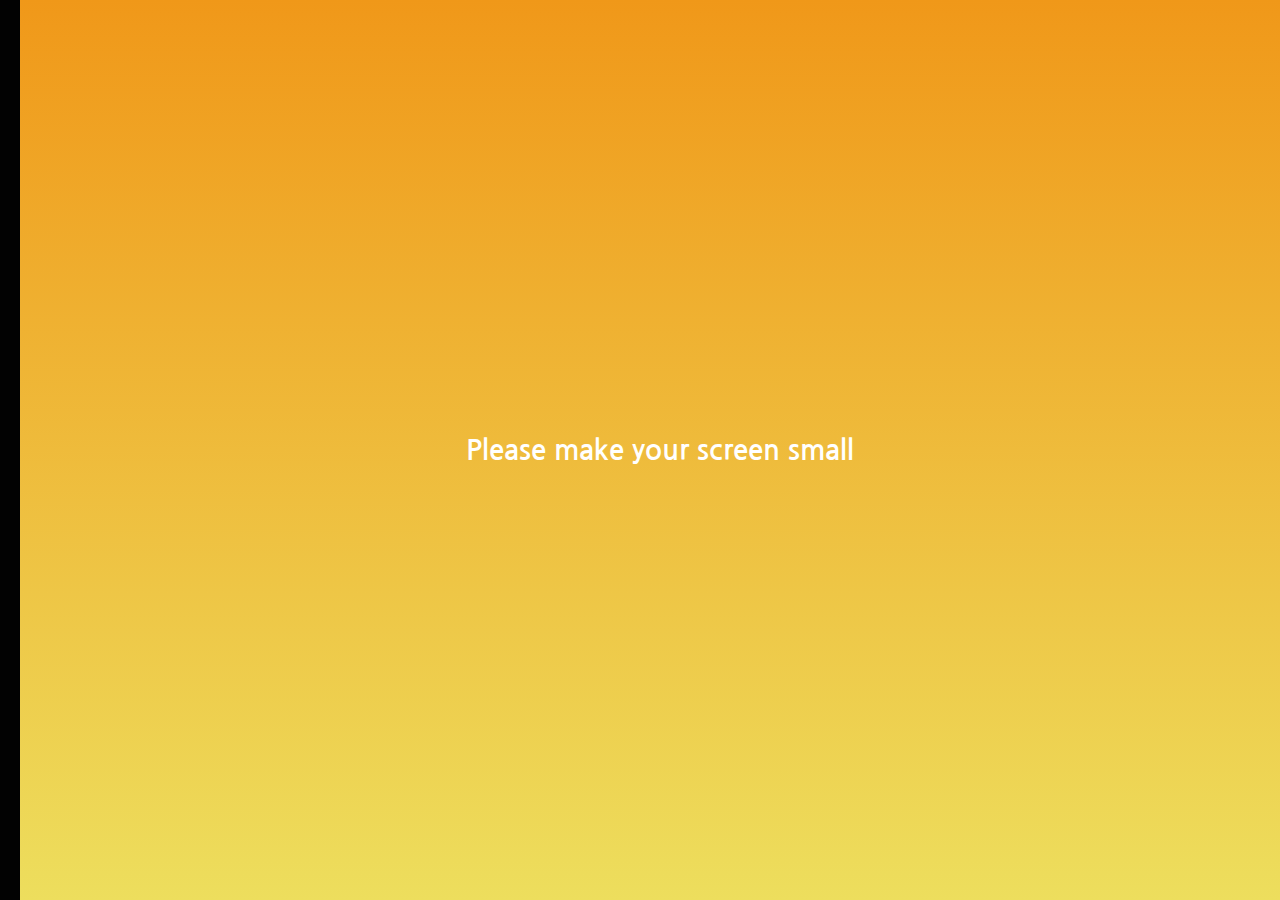
<file: index.html>
<!DOCTYPE html>
<html lang="en">
  <head>
    <meta charset="UTF-8" />
    <meta name="viewport" content="width=device-width, initial-scale=1.0" />
    <link
      rel="stylesheet"
      href="https://use.fontawesome.com/releases/v5.8.1/css/all.css"
    />
    <link rel="stylesheet" href="css/styles.css" />

    <title>Chats | Kakao Clone</title>
  </head>
  <body>
    <div class="top__bar">
      <div class="status-bar">
        <div class="status-bar__column">
          <i class="fas fa-signal"></i>
          <span>LG U+</span>
          <i class="fas fa-wifi"></i>
        </div>
        <div class="status-bar__column">
          <span class="status-bar__clock">오후 2:33 </span>
        </div>
        <div class="status-bar__column">
          <span class="status-bar__battery-level">100%</span>
          <i class="fas fa-battery-full"></i>
        </div>
      </div>
      <header class="header">
        <div class="header__header-column">
          <h1 class="header__title">채팅</h1>
        </div>
        <div class="header__header-column">
          <span class="header__icon">
            <i class="fas fa-search"></i>
          </span>
          <span class="header__icon">
            <i class="far fa-comment"></i>
          </span>
          <span class="header__icon">
            <i class="fas fa-music"></i>
          </span>
          <span class="header__icon">
            <i class="fas fa-cog"></i>
          </span>
        </div>
      </header>
    </div>

    <main class="chats">
      <div class="chats__ad"></div>
      <ul class="chats__list">
        <li class="chats__chat chat">
          <a href="chat1.html">
            <div class="friends__friend friend friend--lg">
              <div class="friend__column">
                <img src="img/avatar.jpg" class="m-avatar friend__avatar" />
                <div class="friend__content">
                  <span class="friend__name">주한 me</span>
                  <span class="friend__bottom-text">사진을 보내셨습니다</span>
                </div>
              </div>
              <div class="friend__column">
                <span class="chat__timestamp">
                  7월 5일
                </span>
              </div>
            </div>
          </a>
        </li>
      </ul>
      <ul class="chats__list">
        <li class="chats__chat chat">
          <a href="chat2.html">
            <div class="friends__friend friend friend--lg">
              <div class="friend__column">
                <img src="img/avatar.jpg" class="m-avatar friend__avatar" />
                <div class="friend__content">
                  <span class="friend__name">Brian</span>
                  <span class="friend__bottom-text"
                    >it'll be fine before that</span
                  >
                </div>
              </div>
              <div class="friend__column">
                <span class="chat__timestamp">
                  Yesterday
                </span>
              </div>
            </div>
          </a>
        </li>
      </ul>
    </main>
    <nav class="nav">
      <ul class="nav__list">
        <li class="nav__list-item">
          <a href="friends.html" class="nav__list-link">
            <i class="far fa-user"></i>
          </a>
        </li>
        <li class="nav__list-item">
          <a href="index.html" class="nav__list-link">
            <div class="nav__badge">120</div>
            <i class="fas fa-comment"></i>
          </a>
        </li>
        <li class="nav__list-item">
          <a href="find.html" class="nav__list-link">
            <i class="fas fa-hashtag"></i>
          </a>
        </li>
        <li class="nav__list-item">
          <a href="more.html" class="nav__list-link">
            <i class="fas fa-ellipsis-h"></i>
          </a>
        </li>
      </ul>
    </nav>
    <div class="bigScreen">
      <span class="bigScreen__text">Please make your screen small</span>
    </div>
  </body>
</html>
</file>
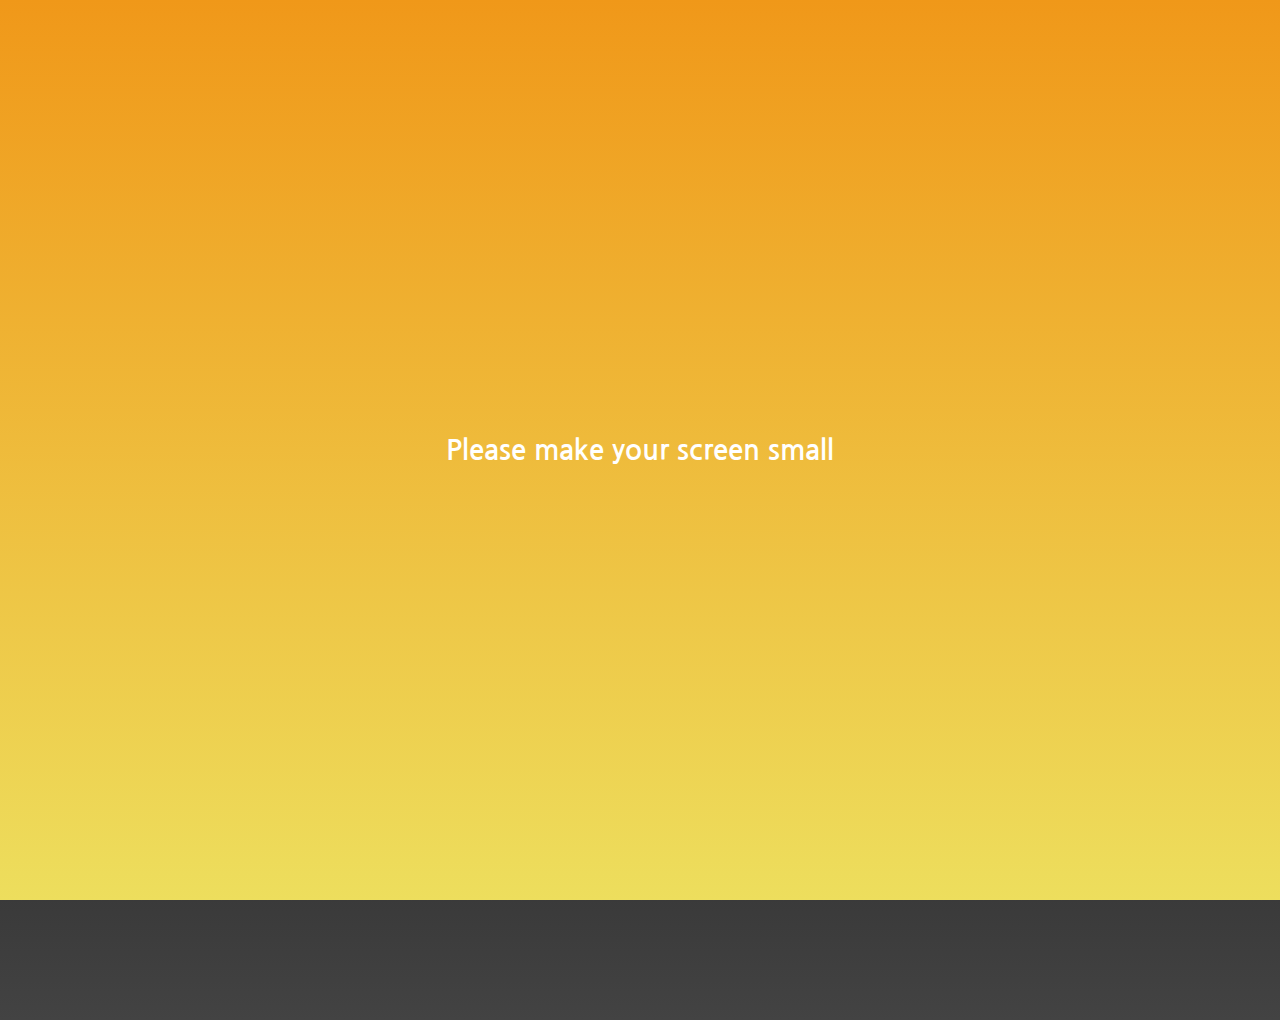
<file: chat.html>
<!DOCTYPE html>
<html lang="en">
  <head>
    <meta charset="UTF-8" />
    <meta name="viewport" content="width=device-width, initial-scale=1.0" />
    <link
      rel="stylesheet"
      href="https://use.fontawesome.com/releases/v5.8.1/css/all.css"
    />
    <link rel="stylesheet" href="css/styles.css" />
    <title>Chat | Kakao Clone</title>
  </head>
  <body class="chats-body">
    <div class="top__bar">
      <div class="status-bar">
        <div class="status-bar__column">
          <i class="fas fa-signal"></i>
          <span>LG U+</span>
          <i class="fas fa-wifi"></i>
        </div>
        <div class="status-bar__column">
          <span class="status-bar__clock">오후 2:33 </span>
        </div>
        <div class="status-bar__column">
          <span class="status-bar__battery-level">100%</span>
          <i class="fas fa-battery-full"></i>
        </div>
      </div>

      <header class="header">
        <div class="header__header-column">
          <a href="index.html" class="header__back-btn">
            <i class="fas fa-chevron-left"></i>
            <span>175</span>
          </a>
        </div>
        <div class="header__header-column">
          <h1 class="header__title-s">Brian</h1>
        </div>
        <div class="header__header-column">
          <span class="header__icon">
            <i class="fas fa-search"></i>
          </span>
          <span class="header__icon">
            <i class="fas fa-bars"></i>
          </span>
        </div>
      </header>
    </div>

    <main class="chat-screen">
      <ul class="chat__messages">
        <span class="chat__timestamp">Friday, May 15th, 2020</span>
        <li class="incoming-message message">
          <img src="img/avatar.jpg" class="g-avatar message__avatar" />
          <div class="message__content">
            <span class="message__author">Brian</span>
            <span class="message__bubble">ok</span>
          </div>
          <span class="message__timestamp"></span>
        </li>
        <li class="sent-message message">
          <span class="message__timestamp"></span>
          <div class="message__content">
            <span class="message__bubble">it'll be fine before that</span>
          </div>
        </li>
      </ul>
    </main>
    <div class="chat__write-container">
      <input
        class="chat__write"
        type="text"
        style="color: white;"
        placeholder="Send message"
        class="chat__write-input"
      />

      <div class="chat__icon-left chat__icon">
        <i class="far fa-plus-square"></i>
      </div>

      <div class="chat__icon-right chat__icon">
        <span class="chat__write-icon">
          <i class="far fa-smile-wink"></i>
        </span>
        <span class="chat__write-icon">
          <i class="fas fa-hashtag"></i>
        </span>
      </div>
    </div>
    <div class="bigScreen">
      <span class="bigScreen__text">Please make your screen small</span>
    </div>
  </body>
</html>
</file>
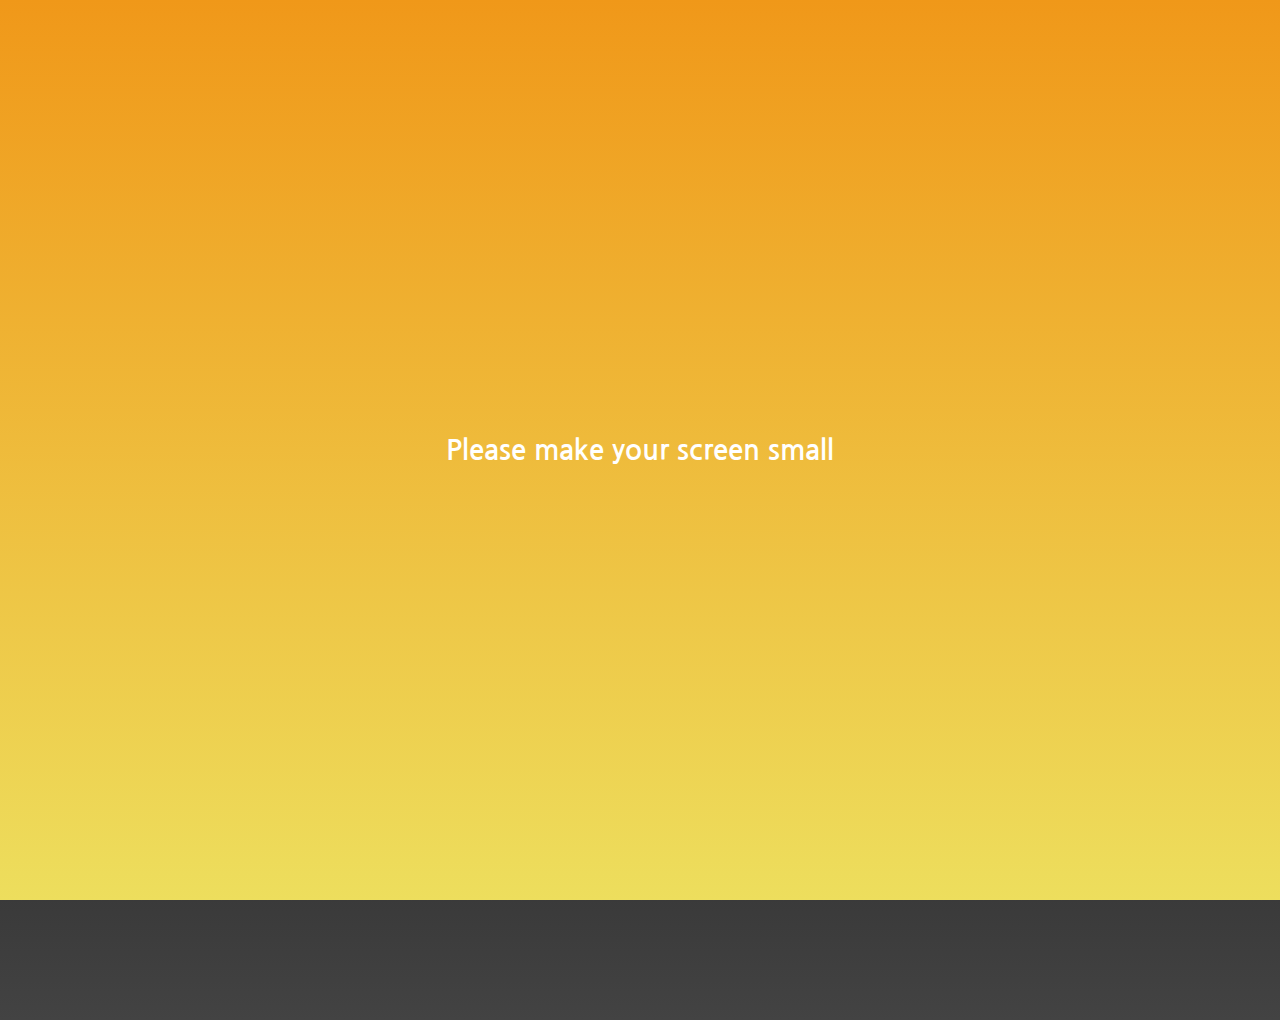
<file: chat1.html>
<!DOCTYPE html>
<html lang="en">
  <head>
    <meta charset="UTF-8" />
    <meta name="viewport" content="width=device-width, initial-scale=1.0" />
    <link
      rel="stylesheet"
      href="https://use.fontawesome.com/releases/v5.8.1/css/all.css"
    />
    <link rel="stylesheet" href="css/styles.css" />
    <title>Chat | Kakao Clone</title>
  </head>
  <body class="chats-body">
    <div class="top__bar">
      <div class="status-bar">
        <div class="status-bar__column">
          <i class="fas fa-signal"></i>
          <span>LG U+</span>
          <i class="fas fa-wifi"></i>
        </div>
        <div class="status-bar__column">
          <span class="status-bar__clock">오후 2:33 </span>
        </div>
        <div class="status-bar__column">
          <span class="status-bar__battery-level">100%</span>
          <i class="fas fa-battery-full"></i>
        </div>
      </div>

      <header class="header">
        <div class="header__header-column">
          <a href="index.html" class="header__back-btn">
            <i class="fas fa-chevron-left"></i>
            <span>120</span>
          </a>
        </div>
        <div class="header__header-column">
          <h1 class="header__title-s">주한 me</h1>
        </div>
        <div class="header__header-column">
          <span class="header__icon">
            <i class="fas fa-search"></i>
          </span>
          <span class="header__icon">
            <i class="fas fa-bars"></i>
          </span>
        </div>
      </header>
    </div>

    <main class="chat-screen">
      <ul class="chat__messages">
        <span class="chat__timestamp">Sunday, july 2th, 2020</span>
        <li class="sent-message message">
          <span class="message__timestamp"></span>
          <div class="message__content">
            <span class="message__bubble">사진을 보내셨습니다</span>
          </div>
        </li>
      </ul>
    </main>
    <div class="chat__write-container">
      <input
        class="chat__write"
        type="text"
        style="color: white;"
        placeholder="Send message"
        class="chat__write-input"
      />

      <div class="chat__icon-left chat__icon">
        <i class="far fa-plus-square"></i>
      </div>

      <div class="chat__icon-right chat__icon">
        <span class="chat__write-icon">
          <i class="far fa-smile-wink"></i>
        </span>
        <span class="chat__write-icon">
          <i class="fas fa-hashtag"></i>
        </span>
      </div>
    </div>
    <div class="bigScreen">
      <span class="bigScreen__text">Please make your screen small</span>
    </div>
  </body>
</html>
</file>
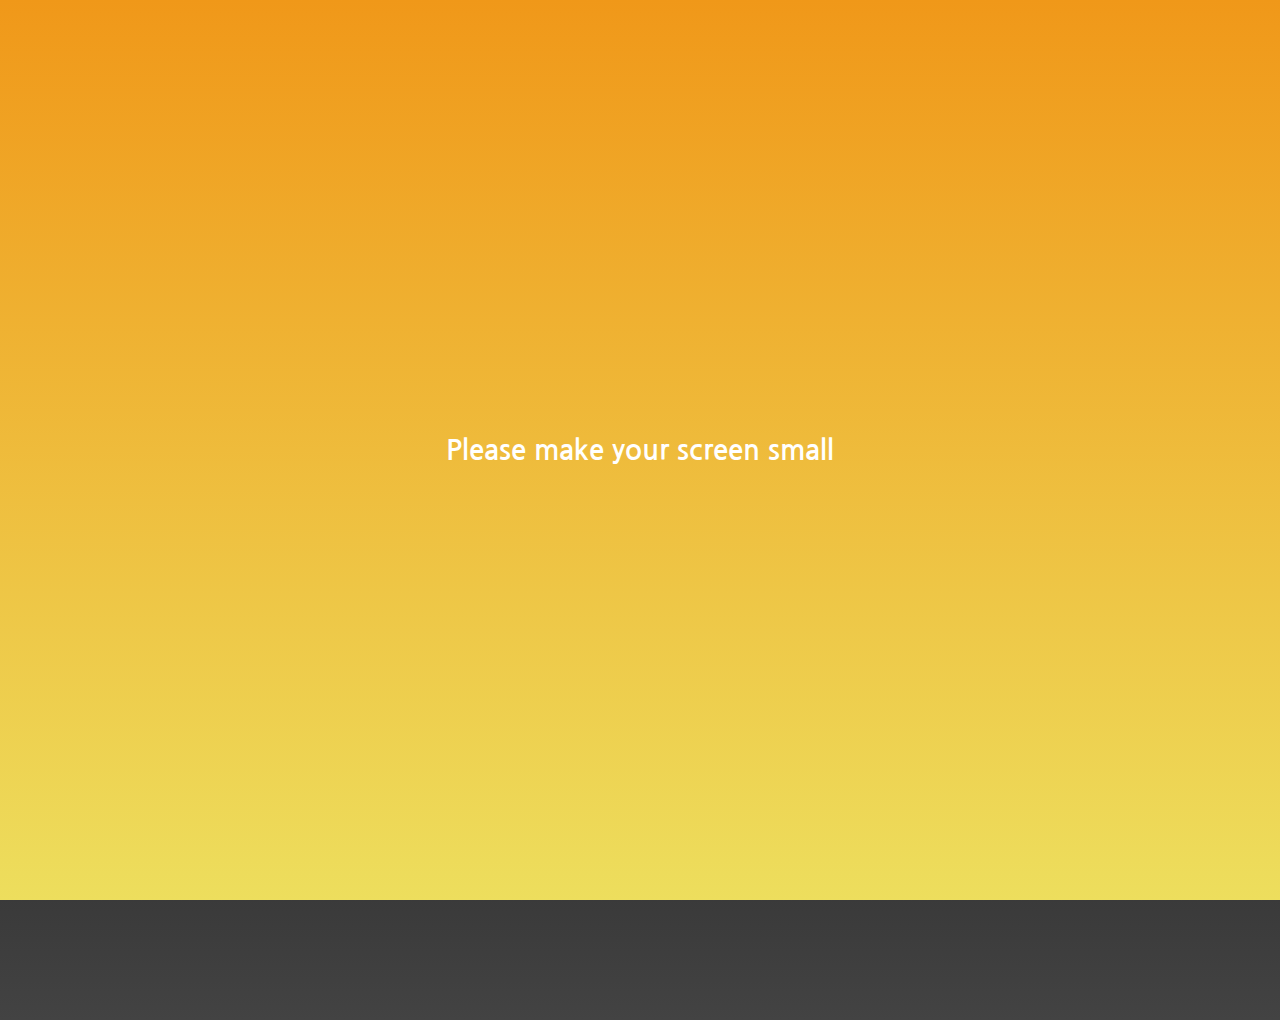
<file: chat2.html>
<!DOCTYPE html>
<html lang="en">
  <head>
    <meta charset="UTF-8" />
    <meta name="viewport" content="width=device-width, initial-scale=1.0" />
    <link
      rel="stylesheet"
      href="https://use.fontawesome.com/releases/v5.8.1/css/all.css"
    />
    <link rel="stylesheet" href="css/styles.css" />
    <title>Chat | Kakao Clone</title>
  </head>
  <body class="chats-body">
    <div class="top__bar">
      <div class="status-bar">
        <div class="status-bar__column">
          <i class="fas fa-signal"></i>
          <span>LG U+</span>
          <i class="fas fa-wifi"></i>
        </div>
        <div class="status-bar__column">
          <span class="status-bar__clock">오후 2:33 </span>
        </div>
        <div class="status-bar__column">
          <span class="status-bar__battery-level">100%</span>
          <i class="fas fa-battery-full"></i>
        </div>
      </div>

      <header class="header">
        <div class="header__header-column">
          <a href="index.html" class="header__back-btn">
            <i class="fas fa-chevron-left"></i>
            <span>120</span>
          </a>
        </div>
        <div class="header__header-column">
          <h1 class="header__title-s">Brian</h1>
        </div>
        <div class="header__header-column">
          <span class="header__icon">
            <i class="fas fa-search"></i>
          </span>
          <span class="header__icon">
            <i class="fas fa-bars"></i>
          </span>
        </div>
      </header>
    </div>

    <main class="chat-screen">
      <ul class="chat__messages">
        <span class="chat__timestamp">YESTERDAY</span>
        <li class="incoming-message message">
          <img src="img/avatar.jpg" class="g-avatar message__avatar" />
          <div class="message__content">
            <span class="message__author">Brian</span>
            <span class="message__bubble"
              >ok, but there could be some changes</span
            >
          </div>
          <span class="message__timestamp"></span>
        </li>
        <li class="sent-message message">
          <span class="message__timestamp"></span>
          <div class="message__content">
            <span class="message__bubble"
              >it'll be fine before the semester starts</span
            >
          </div>
        </li>
      </ul>
    </main>
    <div class="chat__write-container">
      <input
        class="chat__write"
        type="text"
        style="color: white;"
        placeholder="Send message"
        class="chat__write-input"
      />

      <div class="chat__icon-left chat__icon">
        <i class="far fa-plus-square"></i>
      </div>

      <div class="chat__icon-right chat__icon">
        <span class="chat__write-icon">
          <i class="far fa-smile-wink"></i>
        </span>
        <span class="chat__write-icon">
          <i class="fas fa-hashtag"></i>
        </span>
      </div>
    </div>
    <div class="bigScreen">
      <span class="bigScreen__text">Please make your screen small</span>
    </div>
  </body>
</html>
</file>
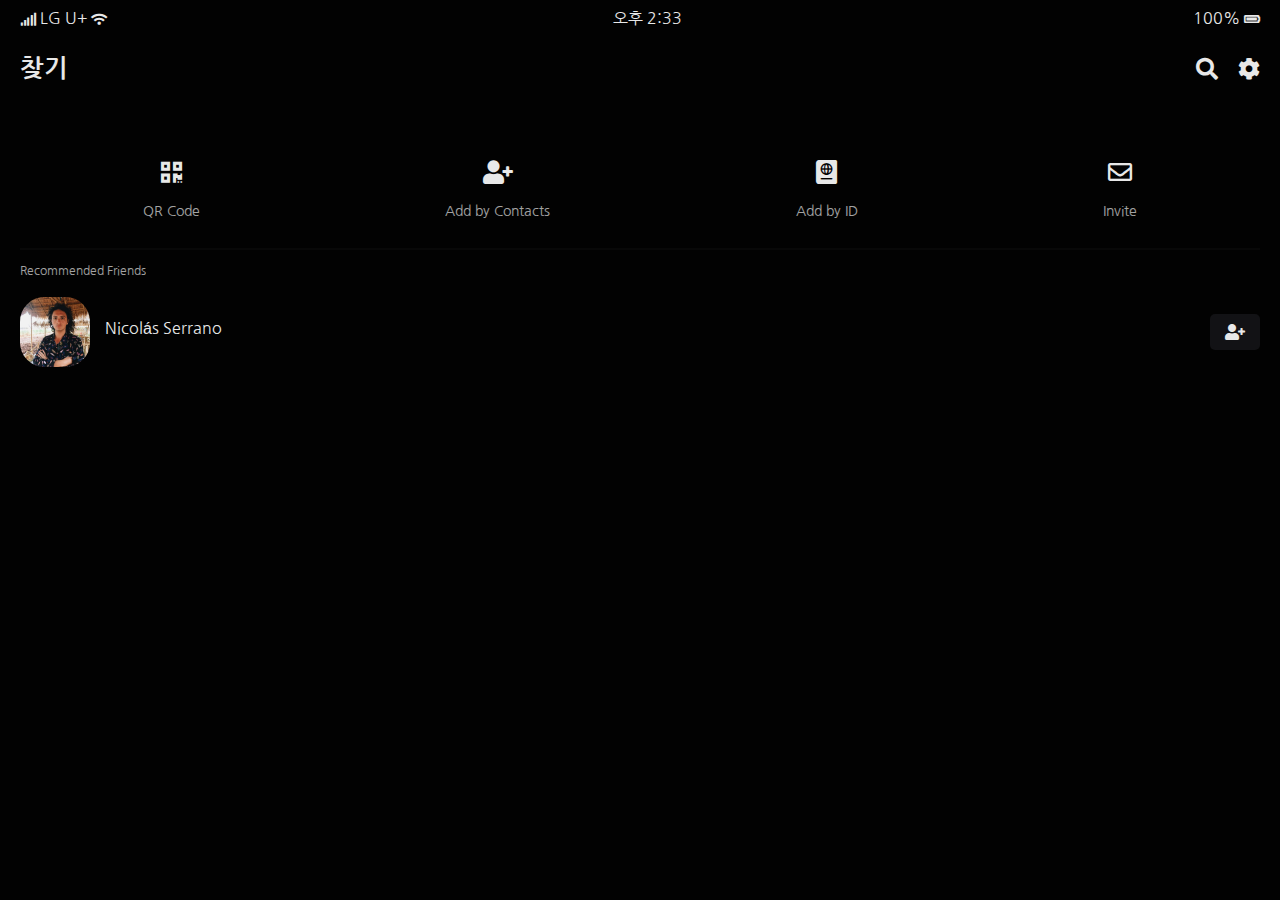
<file: find.html>
<!DOCTYPE html>
<html lang="en">
  <head>
    <meta charset="UTF-8" />
    <meta name="viewport" content="width=device-width, initial-scale=1.0" />
    <link
      rel="stylesheet"
      href="https://use.fontawesome.com/releases/v5.8.1/css/all.css"
    />
    <link rel="stylesheet" href="css/styles.css" />
    <title>Find | Kakao Clone</title>
  </head>
  <body>
    <div class="top__bar">
      <div class="status-bar">
        <div class="status-bar__column">
          <i class="fas fa-signal"></i>
          <span>LG U+</span>
          <i class="fas fa-wifi"></i>
        </div>
        <div class="status-bar__column">
          <span class="status-bar__clock">오후 2:33 </span>
        </div>
        <div class="status-bar__column">
          <span class="status-bar__battery-level">100%</span>
          <i class="fas fa-battery-full"></i>
        </div>
      </div>
      <header class="header">
        <div class="header__header-column">
          <h1 class="header__title">찾기</h1>
        </div>
        <div class="header__header-column">
          <span class="header__icon">
            <i class="fas fa-search"></i>
          </span>

          <span class="header__icon">
            <i class="fas fa-cog"></i>
          </span>
        </div>
      </header>
    </div>
    <main class="find">
      <header class="find__header">
        <ul class="find__header-list">
          <li class="find__header-btn header-btn">
            <span class="header-btn__icon">
              <i class="fas fa-qrcode fa-2x"></i>
            </span>
            <span class="header-btn__title">
              QR Code
            </span>
          </li>
          <li class="find__header-btn header-btn">
            <span class="header-btn__icon">
              <i class="fas fa-user-plus fa-2x"></i>
            </span>
            <span class="header-btn__title">
              Add by Contacts
            </span>
          </li>
          <li class="find__header-btn header-btn">
            <span class="header-btn__icon">
              <i class="fas fa-passport fa-2x"></i>
            </span>
            <span class="header-btn__title">
              Add by ID
            </span>
          </li>
          <li class="find__header-btn header-btn">
            <span class="header-btn__icon">
              <i class="far fa-envelope fa-2x"></i>
            </span>
            <span class="header-btn__title">
              Invite
            </span>
          </li>
        </ul>
      </header>
      <ul class="find__recommended">
        <h5 class="find__title">
          Recommended Friends
        </h5>
        <li class="find__friend friend friend--lg">
          <div class="friend__column">
            <img src="img/avatarnicolas.jpg" class="g-avatar friend__avatar" />
            <div class="friend__content">
              <span class="friend__name">
                Nicolás Serrano
              </span>
            </div>
          </div>
          <div class="friend__column">
            <div class="friend__add-btn">
              <i class="fas fa-user-plus"></i>
            </div>
          </div>
        </li>
      </ul>
    </main>
    <nav class="nav">
      <ul class="nav__list">
        <li class="nav__list-item">

    <nav class="nav">
      <ul class="nav__list">
        <li class="nav__list-item">
          <a href="friends.html" class="nav__list-link">
            <i class="far fa-user"></i>
          </a>
        </li>
        <li class="nav__list-item">
          <a href="index.html" class="nav__list-link">
            <div class="nav__badge">120</div>
            <i class="far fa-comment"></i>
          </a>
        </li>
        <li class="nav__list-item">
          <a href="find.html" class="nav__list-link">
            <i class="fas fa-hashtag"></i>
          </a>
        </li>
        <li class="nav__list-item">
          <a href="more.html" class="nav__list-link">
            <i class="fas fa-ellipsis-h"></i>
          </a>
        </li>
      </ul>
    </nav>
    <div class="bigScreen">
      <span class="bigScreen__text">Please make your screen small</span>
    </div>
  </body>
</html>
</file>
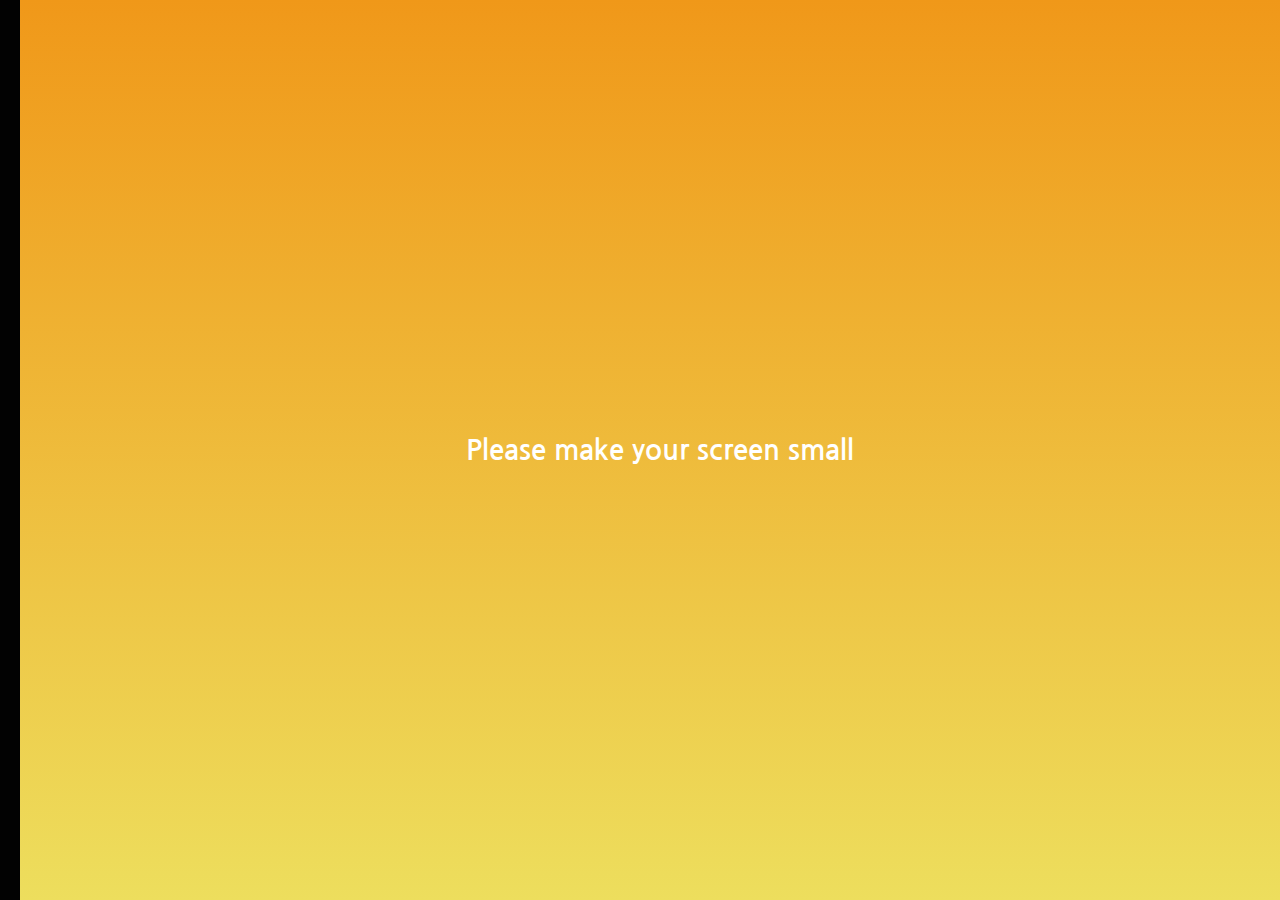
<file: friends.html>
<!DOCTYPE html>
<html lang="en">
  <head>
    <meta charset="UTF-8" />
    <meta name="viewport" content="width=device-width, initial-scale=1.0" />
    <link
      rel="stylesheet"
      href="https://use.fontawesome.com/releases/v5.8.1/css/all.css"
    />
    <link rel="stylesheet" href="css/styles.css" />
    <title>Friends | Kakao Clone</title>
  </head>
  <body>
    <div class="top__bar">
      <div class="status-bar">
        <div class="status-bar__column">
          <i class="fas fa-signal"></i>
          <span>LG U+</span>
          <i class="fas fa-wifi"></i>
        </div>
        <div class="status-bar__column">
          <span class="status-bar__clock">오후 2:33 </span>
        </div>
        <div class="status-bar__column">
          <span class="status-bar__battery-level">100%</span>
          <i class="fas fa-battery-full"></i>
        </div>
      </div>
      <header class="header">
        <div class="header__header-column">
          <h1 class="header__title">친구</h1>
        </div>
        <div class="header__header-column">
          <span class="header__icon">
            <i class="fas fa-search"></i>
          </span>
          <span class="header__icon">
            <i class="fas fa-music"></i>
          </span>
          <span class="header__icon">
            <i class="fas fa-cog"></i>
          </span>
        </div>
      </header>
    </div>

    <main class="friends">
      <header class="friends__header">
        <div class="friends__friend friend">
          <div class="friend__column">
            <img src="img/avatar.jpg" alt="" class="g-avatar friend__avatar" />
            <div class="friend__content">
              <span class="friend__name">주한</span>
              <span class="friend__status">nomadcoders</span>
            </div>
          </div>
        </div>
      </header>
      <div class="friends__channel">
        <h5 class="friends__title">채널</h5>
        <div class="friends__friend friend">
          <div class="friend__column">
            <img src="img/avatar.jpg" alt="" class="friend__avatar" />
            <div class="friend__content">
              <span class="friend__name">채널</span>
            </div>
          </div>
        </div>
      </div>
      <ul class="friends__list">
        <h5 class="friends__title">친구 498</h5>
        <li class="friends__friend friend">
          <div class="friend__column">
            <img src="img/avatarnicolas.jpg" alt="" class="friend__avatar" />
            <div class="friend__content">
              <span class="friend__name">Nicolas</span>
              <span class="friend__status">nomadcoders</span>
            </div>
          </div>
          <div class="friend__column">
            <div class="friend__now-listening">
              <span
                >더 아름다워져-성시경
                <i class="fas fa-play"></i>
              </span>
            </div>
          </div>
        </li>
        <li class="friends__friend friend">
          <div class="friend__column">
            <img src="img/avatar.jpg" alt="" class="friend__avatar" />
            <div class="friend__content">
              <span class="friend__name">Brian</span>
              <span class="friend__status">Good Night!</span>
            </div>
          </div>
        </li>
      </ul>
    </main>
    <nav class="nav">
      <ul class="nav__list">
        <li class="nav__list-item">
          <a href="friends.html" class="nav__list-link">
            <i class="fas fa-user"></i>
          </a>
        </li>
        <li class="nav__list-item">
          <a href="index.html" class="nav__list-link">
            <div class="nav__badge">120</div>
            <i class="far fa-comment"></i>
          </a>
        </li>
        <li class="nav__list-item">
          <a href="find.html" class="nav__list-link">
            <i class="fas fa-hashtag"></i>
          </a>
        </li>
        <li class="nav__list-item">
          <a href="more.html" class="nav__list-link">
            <i class="fas fa-ellipsis-h"></i>
          </a>
        </li>
      </ul>
    </nav>
    <div class="bigScreen">
      <span class="bigScreen__text">Please make your screen small</span>
    </div>
  </body>
</html>
</file>
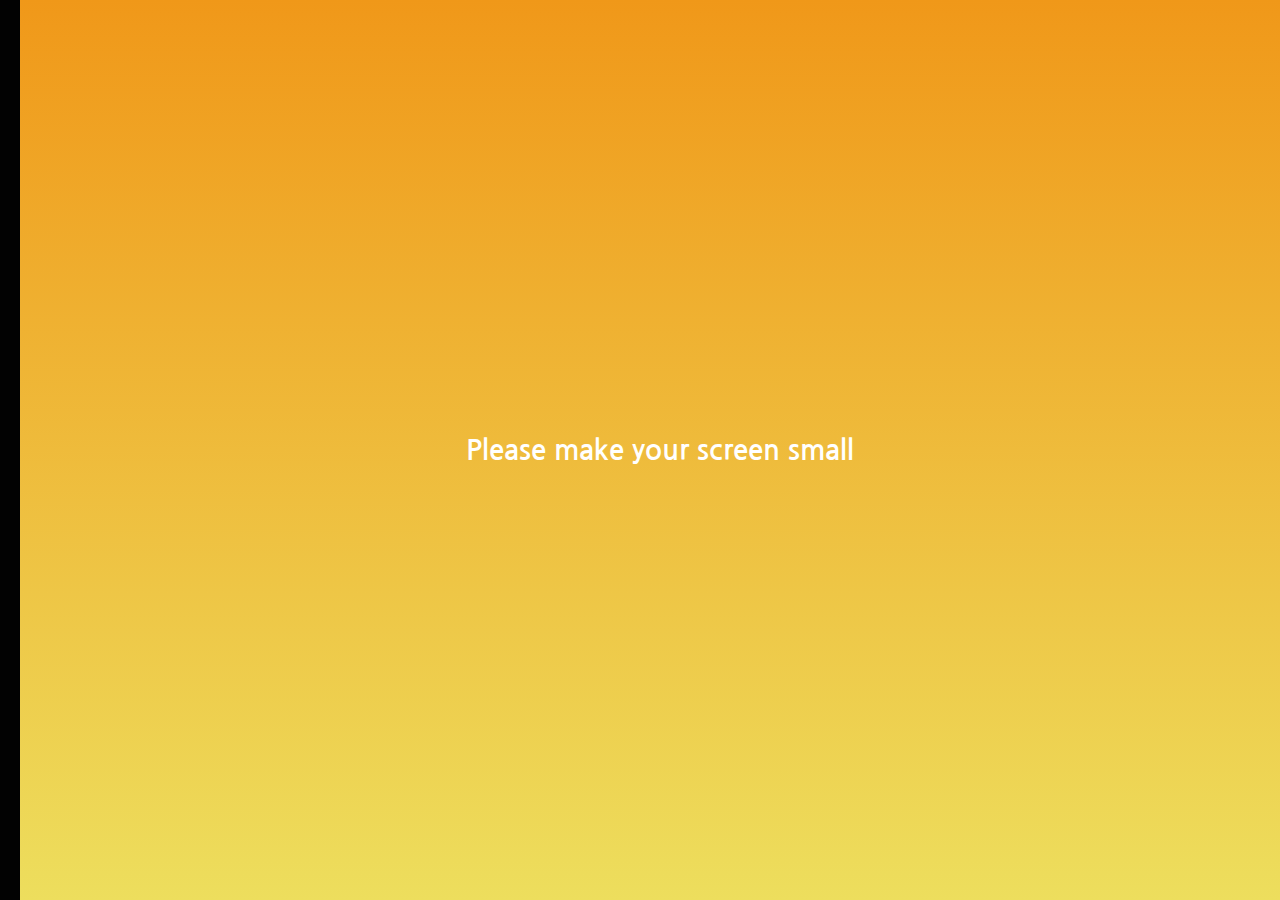
<file: more.html>
<!DOCTYPE html>
<html lang="en">
  <head>
    <meta charset="UTF-8" />
    <meta name="viewport" content="width=device-width, initial-scale=1.0" />
    <link
      rel="stylesheet"
      href="https://use.fontawesome.com/releases/v5.8.1/css/all.css"
    />
    <link rel="stylesheet" href="css/styles.css" />
    <title>More | Kakao Clone</title>
  </head>
  <body>
    <div class="top__bar">
      <div class="status-bar">
        <div class="status-bar__column">
          <i class="fas fa-signal"></i>
          <span>LG U+</span>
          <i class="fas fa-wifi"></i>
        </div>
        <div class="status-bar__column">
          <span class="status-bar__clock">오후 2:33 </span>
        </div>
        <div class="status-bar__column">
          <span class="status-bar__battery-level">100%</span>
          <i class="fas fa-battery-full"></i>
        </div>
      </div>
      <header class="header">
        <div class="header__header-column">
          <h1 class="header__title">더보기</h1>
        </div>
        <div class="header__header-column">
          <span class="header__icon">
            <i class="fas fa-search"></i>
          </span>
          <span class="header__icon">
            <i class="fas fa-qrcode"></i>
          </span>
          <span class="header__icon">
            <i class="fas fa-music"></i>
          </span>
          <span class="header__icon">
            <a href="settings.html">
              <i class="fas fa-cog"></i>
            </a>
          </span>
        </div>
      </header>
    </div>

    <main class="more">
      <header class="more__header">
        <div class="friends__friend friend friend--lg">
          <div class="friend__column">
            <img src="img/avatar.jpg" class="g-avatar friend__avatar" />
            <div class="friend__content">
              <span class="friend__name">주한</span>
              <span class="friend__status">juhaneek@daum.net</span>
            </div>
          </div>
          <div class="friend__column">
            <div class="friend__right-btn">
              <span>MY</span>
              <i class="fas fa-robot"></i>
            </div>
          </div>
        </div>
        <div class="more__pay">
          <div class="more__pay-column">
            <div class="more__pay-title">
              <i class="fas fa-comment"></i>
              <span>pay</span>
              <span class="more__pay-amount">0원</span>
            </div>
          </div>
          <div class="more__pay-column">
            <a href="#" class="more__pay-link">송금 | 결제 | 자산</a>
          </div>
        </div>
        <ul class="more__btn-list">
          <div class="more__btn-column">
            <li class="more__btn">
              <span class="more__btn-icon">
                <i class="far fa-envelope"></i>
              </span>
              <span class="more__btn-title">메일</span>
            </li>
            <li class="more__btn">
              <span class="more__btn-icon">
                <i class="far fa-calendar-check"></i>
              </span>
              <span class="more__btn-title">캘린더</span>
            </li>
            <li class="more__btn">
              <span class="more__btn-icon">
                <i class="fas fa-archive"></i>
              </span>
              <span class="more__btn-title">서랍</span>
            </li>
            <li class="more__btn">
              <span class="more__btn-icon">
                <i class="fab fa-monero"></i>
              </span>
              <span class="more__btn-title">메이커스</span>
            </li>
          </div>
          <div class="more__btn-column">
            <li class="more__btn">
              <span class="more__btn-icon">
                <i class="fas fa-hand-holding-heart"></i>
              </span>
              <span class="more__btn-title">선물하기</span>
            </li>
            <li class="more__btn">
              <span class="more__btn-icon">
                <i class="far fa-smile-wink"></i>
              </span>
              <span class="more__btn-title">이모티콘</span>
            </li>
            <li class="more__btn">
              <span class="more__btn-icon">
                <i class="fas fa-paw"></i>
              </span>
              <span class="more__btn-title">프렌즈샵</span>
            </li>
            <li class="more__btn">
              <span class="more__btn-icon">
                <i class="fas fa-store"></i>
              </span>
              <span class="more__btn-title">쇼핑하기</span>
            </li>
          </div>
          <div class="more__btn-column">
            <li class="more__btn">
              <span class="more__btn-icon">
                <i class="fas fa-tshirt"></i>
              </span>
              <span class="more__btn-title">스타일</span>
            </li>
            <li class="more__btn">
              <span class="more__btn-icon">
                <i class="fas fa-utensils"></i>
              </span>
              <span class="more__btn-title">주문하기</span>
            </li>
            <li class="more__btn">
              <span class="more__btn-icon">
                <i class="fas fa-ticket-alt"></i>
              </span>
              <span class="more__btn-title">멜론티켓</span>
            </li>
            <li class="more__btn">
              <span class="more__btn-icon">
                <i class="fas fa-gamepad"></i>
              </span>
              <span class="more__btn-title">게임</span>
            </li>
          </div>
          <div class="more__btn-column">
            <li class="more__btn">
              <span class="more__btn-icon">
                <i class="far fa-sticky-note"></i>
              </span>
              <span class="more__btn-title">페이지</span>
            </li>
            <li class="more__btn">
              <span class="more__btn-icon">
                <i class="far fa-lemon"></i>
              </span>
              <span class="more__btn-title">멜론</span>
            </li>
            <li class="more__btn">
              <span class="more__btn-icon">
                <i class="fas fa-cut"></i>
              </span>
              <span class="more__btn-title">헤어샵</span>
            </li>
            <li class="more__btn">
              <span class="more__btn-icon">
                <i class="fas fa-th-large"></i>
              </span>
              <span class="more__btn-title">전체서비스</span>
            </li>
          </div>
        </ul>
      </header>
      <div class="more__ad"></div>
    </main>
    <nav class="nav">
      <ul class="nav__list">
        <li class="nav__list-item">
          <a href="friends.html" class="nav__list-link">
            <i class="far fa-user"></i>
          </a>
        </li>
        <li class="nav__list-item">
          <a href="index.html" class="nav__list-link">
            <div class="nav__badge">120</div>
            <i class="far fa-comment"></i>
          </a>
        </li>
        <li class="nav__list-item">
          <a href="find.html" class="nav__list-link">
            <i class="fas fa-hashtag"></i>
          </a>
        </li>
        <li class="nav__list-item">
          <a href="more.html" class="nav__list-link">
            <i class="fas fa-ellipsis-h"></i>
          </a>
        </li>
      </ul>
    </nav>
    <div class="bigScreen">
      <span class="bigScreen__text">Please make your screen small</span>
    </div>
  </body>
</html>
</file>
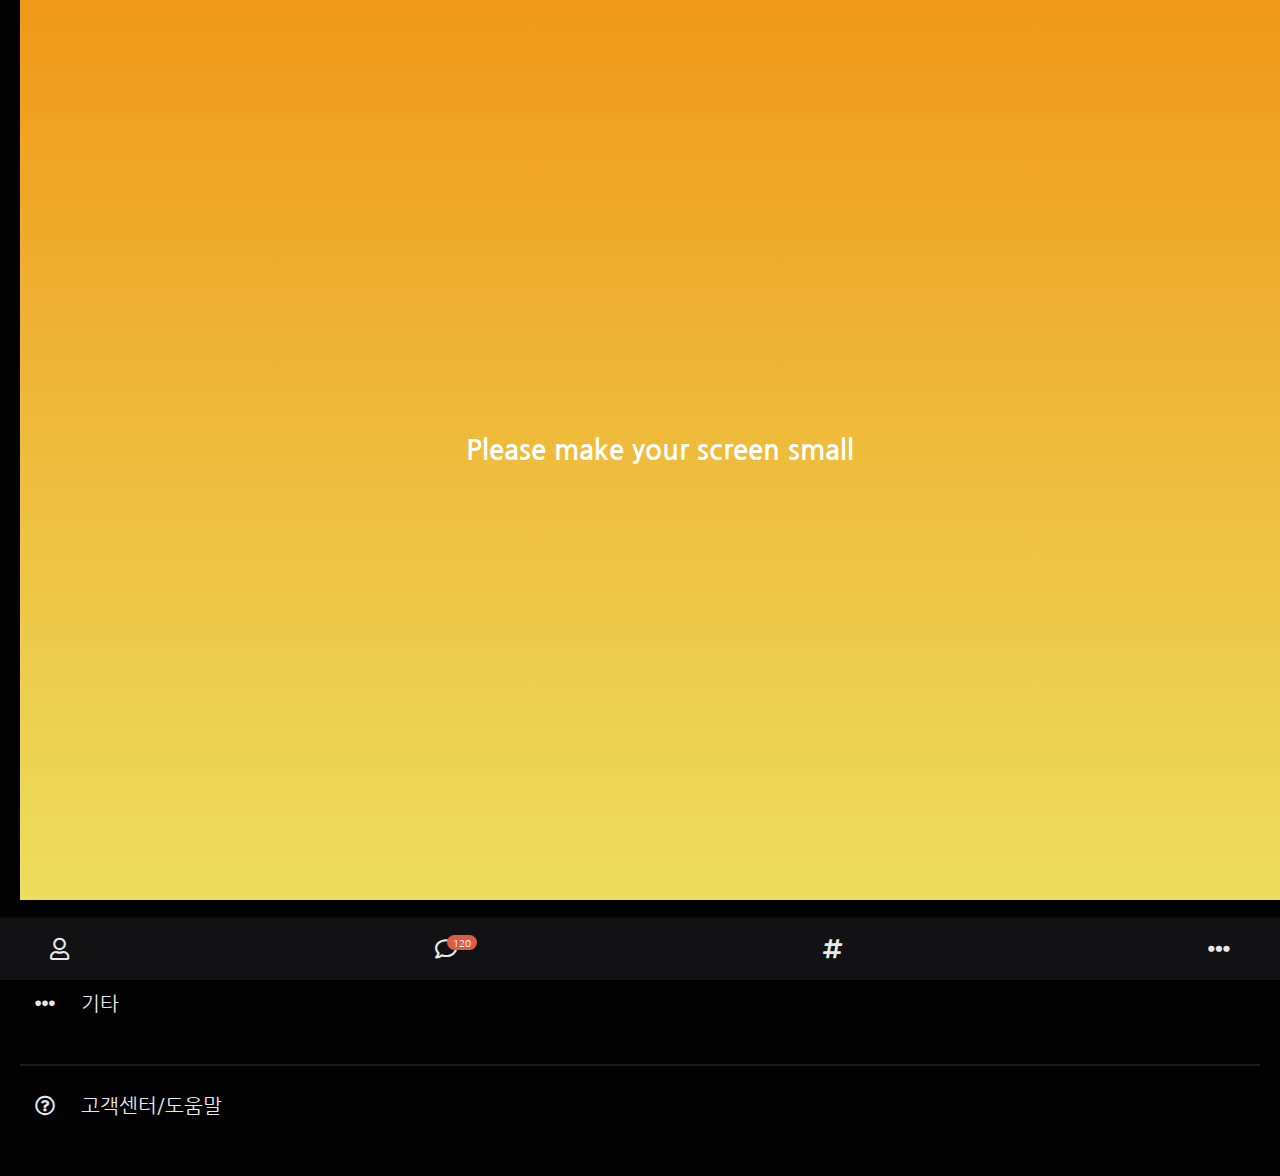
<file: settings.html>
<!DOCTYPE html>
<html lang="en">
  <head>
    <meta charset="UTF-8" />
    <meta name="viewport" content="width=device-width, initial-scale=1.0" />
    <link
      rel="stylesheet"
      href="https://use.fontawesome.com/releases/v5.8.1/css/all.css"
    />
    <link rel="stylesheet" href="css/styles.css" />
    <title>Settings | Kakao Clone</title>
  </head>
  <body>
    <div class="top__bar">
      <div class="status-bar">
        <div class="status-bar__column">
          <i class="fas fa-signal"></i>
          <span>LG U+</span>
          <i class="fas fa-wifi"></i>
        </div>
        <div class="status-bar__column">
          <span class="status-bar__clock">오후 2:33 </span>
        </div>
        <div class="status-bar__column">
          <span class="status-bar__battery-level">100%</span>
          <i class="fas fa-battery-full"></i>
        </div>
      </div>
      <header class="header">
        <div class="header__header-column">
          <a href="more.html" class="header__back-btn">
            <i class="fas fa-chevron-left"></i>
          </a>
        </div>
        <div class="header__header-column">
          <h1 class="header__title-s">설정</h1>
        </div>
        <div class="header__header-column">
          <span class="header__icon">
            <i class="fas fa-search"></i>
          </span>
        </div>
      </header>
    </div>

    <main class="settings">
      <section class="settings__sections">
        <ul class="settings__list">
          <li class="settings__setting">
            <div class="setting__column">
              <span class="settings__icon">
                <i class="fas fa-bullhorn"></i>
              </span>
              <span class="settings__title">공지사항</span>
            </div>
          </li>
          <li class="settings__setting">
            <div class="setting__column">
              <span class="settings__icon">
                <i class="fas fa-flask"></i>
              </span>
              <span class="settings__title">실험실</span>
            </div>
          </li>
          <li class="settings__setting">
            <div class="setting__column">
              <span class="settings__icon">
                <i class="fas fa-exclamation-circle"></i>
              </span>
              <span class="settings__title">버전정보</span>
            </div>
            <div class="setting__column">
              <span class="setting__vesion">
                최신 버전
              </span>
            </div>
          </li>
        </ul>
      </section>
      <section class="settings__sections">
        <ul class="settings__list">
          <li class="settings__setting">
            <div class="setting__column">
              <span class="settings__icon">
                <i class="fas fa-lock"></i>
              </span>
              <span class="settings__title">개인/보안</span>
            </div>
          </li>
          <li class="settings__setting">
            <div class="setting__column">
              <span class="settings__icon">
                <i class="far fa-bell"></i>
              </span>
              <span class="settings__title">알림</span>
            </div>
          </li>
          <li class="settings__setting">
            <div class="setting__column">
              <span class="settings__icon">
                <i class="far fa-user"></i>
              </span>
              <span class="settings__title">친구</span>
            </div>
          </li>
          <li class="settings__setting">
            <div class="setting__column">
              <span class="settings__icon">
                <i class="far fa-comment"></i>
              </span>
              <span class="settings__title">채팅</span>
            </div>
          </li>
          <li class="settings__setting">
            <div class="setting__column">
              <span class="settings__icon">
                <i class="far fa-sun"></i>
              </span>
              <span class="settings__title">화면</span>
            </div>
          </li>
          <li class="settings__setting">
            <div class="setting__column">
              <span class="settings__icon">
                <i class="fas fa-brush"></i>
              </span>
              <span class="settings__title">테마</span>
            </div>
            <div class="setting__column">
              <span class="setting__version">다크 모드 </span>
            </div>
          </li>
          <li class="settings__setting">
            <div class="setting__column">
              <span class="settings__icon">
                <i class="fas fa-phone-volume"></i>
              </span>
              <span class="settings__title">통화</span>
            </div>
          </li>
          <li class="settings__setting">
            <div class="setting__column">
              <span class="settings__icon">
                <i class="far fa-star"></i>
              </span>
              <span class="settings__title">게임별</span>
            </div>
          </li>
          <li class="settings__setting">
            <div class="setting__column">
              <span class="settings__icon">
                <i class="fas fa-ellipsis-h"></i>
              </span>
              <span class="settings__title">기타</span>
            </div>
          </li>
        </ul>
      </section>
      <section class="settings__sections">
        <ul class="settings__list">
          <li class="settings__setting">
            <div class="setting__column">
              <span class="settings__icon">
                <i class="far fa-question-circle"></i>
              </span>
              <span class="settings__title">고객센터/도움말</span>
            </div>
          </li>
        </ul>
      </section>
    </main>
    <nav class="nav">
      <ul class="nav__list">
        <li class="nav__list-item">
          <a href="friends.html" class="nav__list-link">
            <i class="far fa-user"></i>
          </a>
        </li>
        <li class="nav__list-item">
          <a href="index.html" class="nav__list-link">
            <div class="nav__badge">120</div>
            <i class="far fa-comment"></i>
          </a>
        </li>
        <li class="nav__list-item">
          <a href="find.html" class="nav__list-link">
            <i class="fas fa-hashtag"></i>
          </a>
        </li>
        <li class="nav__list-item">
          <a href="more.html" class="nav__list-link">
            <i class="fas fa-ellipsis-h"></i>
          </a>
        </li>
      </ul>
    </nav>
    <div class="bigScreen">
      <span class="bigScreen__text">Please make your screen small</span>
    </div>
  </body>
</html>
</file>
<file: css/styles.css>
@import "reset.css";
@import "status-bar.css";
@import url("https://fonts.googleapis.com/css2?family=Nanum+Gothic:wght@400;700&display=swap");
@import "header.css";
@import "nav-bar.css";
@import "friend.css";
@import "friends.css";
@import "more.css";
@import "settings.css";
@import "chat.css";
@import "mobile.css";
@import "top__bar.css";
@import "find.css";

* {
  box-sizing: border-box;
}
body {
  background-color: #020202;
  padding: 10px 20px;
  color: #e8e8e8;
  font-family: "Nanum Gothic", -apple-system, BlinkMacSystemFont, "Segoe UI",
    Roboto, Oxygen, Ubuntu, Cantarell, "Helvetica Neue", sans-serif;
  margin-top: 120px;
}

a {
  color: inherit;
  text-decoration: none;
}

@keyframes fadeIn {
  from {
    opacity: 0;
    transform: translateY(40px);
  }
  to {
    opacity: 1;
    transform: none;
  }
}

main {
  animation: fadeIn 0.5s ease-in-out;
}
</file>
